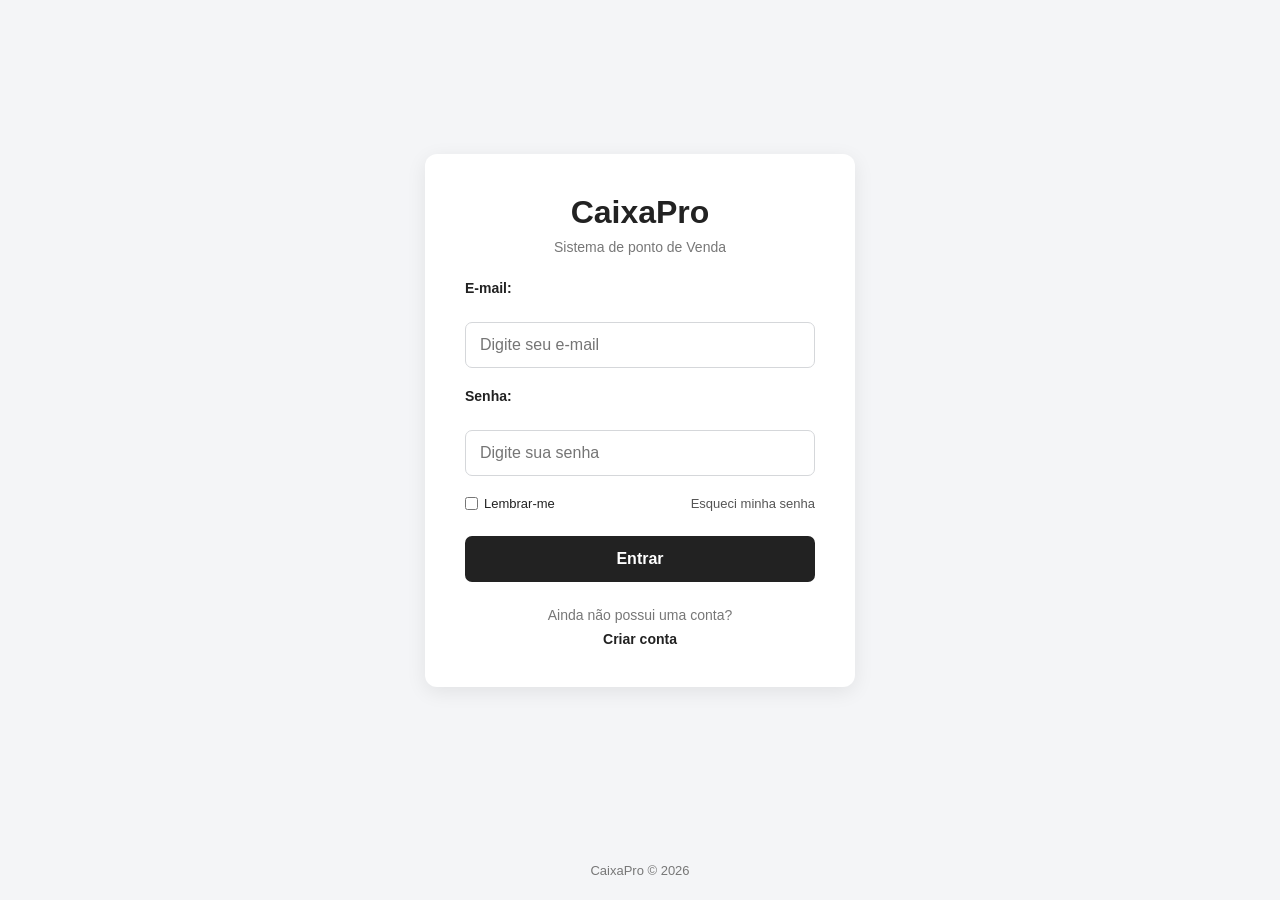
<file: index.html>
<!DOCTYPE html>
<html lang="pt">
<head>
    <meta charset="UTF-8">
    <meta name="viewport" content="width=device-width, initial-scale=1.0">
    
    <title>CaixaPro - Login</title>

    <link rel="stylesheet" href="css/style.css">
</head>
<body>

    <main class="login-container">

        <section class="login-box">

            <div class="logo">
                <h1>CaixaPro</h1>
                <p>Sistema de ponto de Venda</p>
            </div>

            <form id="login-form" action="php/login.php" method="POST">

                <div class="form-group">
                    <label for="email">E-mail:</label><br>

                    <input type="email" name="email" id="email" placeholder="Digite seu e-mail" required>

                </div>

                <div class="form-group">
                    <label for="senha">Senha:</label><br>

                    <input type="password" id="senha"name="senha" placeholder="Digite sua senha" required>

                </div>

                <div class="form-options">

                    <label>
                        
                        <input type="checkbox" name="lembrar"> Lembrar-me

                    </label>

                    <a href="#">Esqueci minha senha</a>
                </div>

                <button type="submit" class="btn-login">Entrar</button>
            </form>

            <div class="cadastro-link">
                
                <p>Ainda não possui uma conta?</p>

                <a href="cadastro.html">Criar conta</a>


            </div>
        </section>
    </main>

    <footer>

      <p> CaixaPro &copy; 2026</p>
    
    </footer>
     <script src="js/script.js"></script>
    
</body>
</html>
</file>
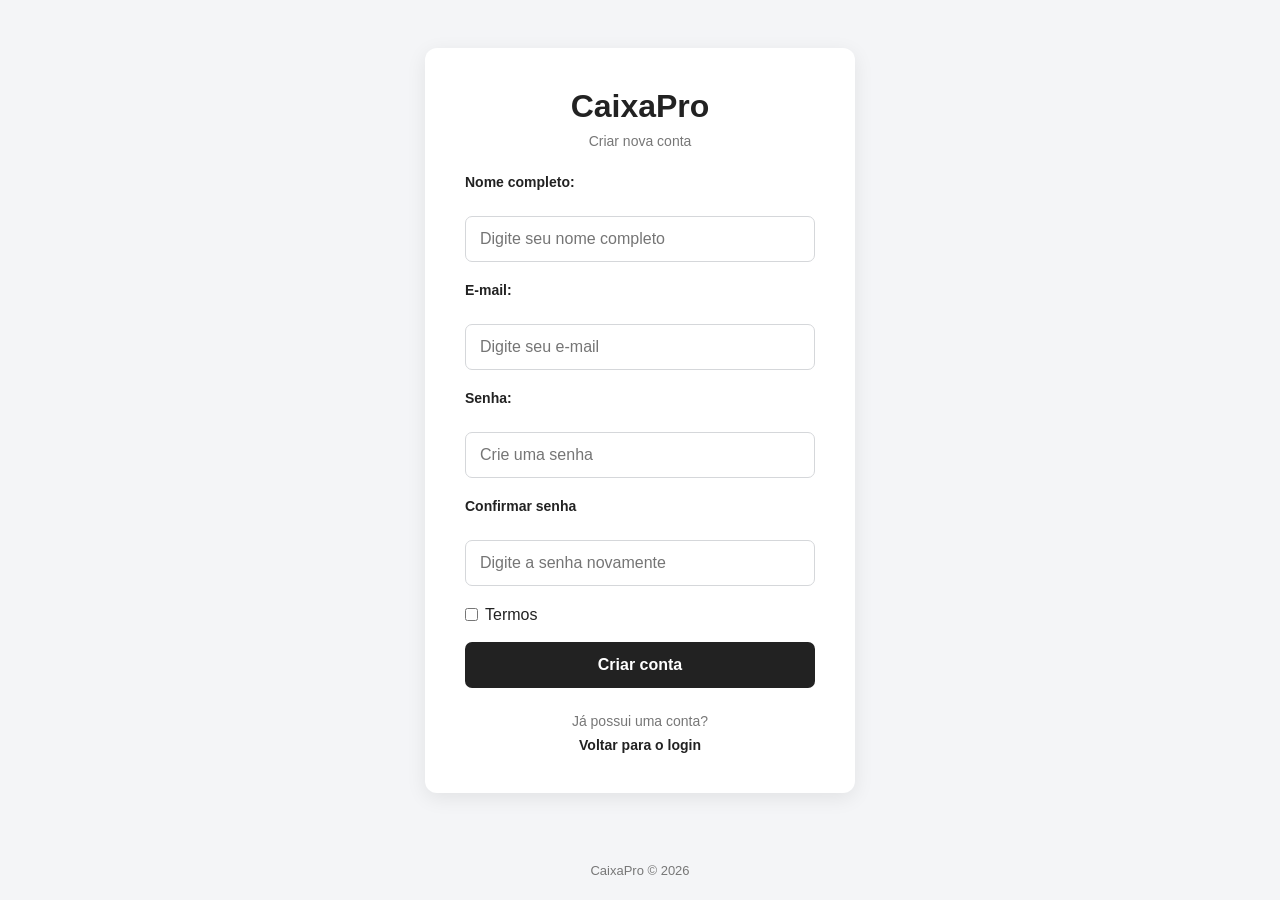
<file: cadastro.html>
<!DOCTYPE html>
<html lang="pt">
<head>
    <meta charset="UTF-8">
    <meta name="viewport" content="width=device-width, initial-scale=1.0">
    <title>CaixaPro - Criar Conta</title>

    <link rel="stylesheet" href="css/style.css">
</head>
<body>

    <main class="cadastro-container">

        <section class="cadastro-box">
        
            <div class="logo">
                <h1>CaixaPro</h1>
                <p>Criar nova conta</p>
            </div>

           <form id="cadastro-form" action="php/cadastro.php" method="POST">

                <div class="form-group">
                    <label for="nome">Nome completo:</label><br>
                    <input type="text" id="nome" name="nome" placeholder="Digite seu nome completo" required>

                </div>

                <div class="form-group">

                    <label for="email">E-mail:</label><br>
                    <input type="email" id="email" name="email" placeholder="Digite seu e-mail" required>

                </div>

                <div class="form-group">

                    <label for="senha">Senha:</label><br>
                    <input type="password" id="senha" name="senha" placeholder="Crie uma senha" required>

                </div>

                <div class="form-group">

                    <label for="confirmar-senha">Confirmar senha </label><br>

                    <input type="password" id="confirmar-senha" name="confirmar-senha" placeholder="Digite a senha novamente" required>

                </div>

                

                <div class="termos">

                    <label >

                        <input type="checkbox" id="termos" required>Termos<br>
                    </label>
                </div><br>

                <button type="submit" class="btn-cadastro">Criar conta</button>
            </form>

            <div class="login-link">

                <p>Já possui uma conta?</p>

                <a href="index.html">Voltar para o login</a>
            </div>
        </section>
    </main>

    <footer>
        <p>CaixaPro &copy; 2026</p>
    </footer>

    <script src="js/script.js"></script>
    
</body>
</html>
</file>
<file: css/style.css>
/* Configurações Gerais*/

* {
    margin: 0;
    padding: 0;
    box-sizing: border-box;
}

body {
    font-family: Arial, Helvetica, sans-serif;
    background-color: #f4f5f7;
    color: #222;
}

button,input,select{
    font: inherit;
}
button{
    cursor: pointer;
}

a {
    text-decoration: none;
}

/* Login*/

.login-container,.cadastro-container{
    min-height: calc(100vh - 60px);

    display: flex;
    justify-content: center;
    align-items: center;

    padding: 30px;
}

.login-box,.cadastro-box {
    width: 100%;
    max-width: 430px;

    background-color: white;

    padding: 40px;

    border-radius: 12px;

    box-shadow: 0 5px 20px rgba(0,0,0,0.08);
}

/*logo*/

.logo {
    text-align: center;
    margin-bottom: 25px;
}

.logo h1 {
    font-size: 32px;
    margin-bottom: 8px;
}

.logo p {
    color: #777;
    font-size:  14px;
}

/*formulários*/

.form-group {
    margin-bottom: 20px;
}

.form-group label {
     display: block;

     margin-bottom: 8px;

     font-size: 14px;
     font-weight: bold;
}

.form-group input,.form-group select {
    width: 100%;

    padding:  13px 14px ;

    border: 1px solid #d5d7da;

    border-radius:  7px;

    outline: none;

    background-color: white;
}

.form-group input:focus,.form-group select:focus {
    border-color: #333;
}

/*opções do login */

.form-options {
    display: flex;
    justify-content: space-between;
    align-items: center;

    margin-bottom: 25px;

    font-size: 13px;
}

.form-options label {
    display: flex;
    align-items: center;
    gap: 6px;
}
.form-options a {
    color:#555;
}

.form-options a:hover {
    text-decoration: underline;
}

/* botões*/

.btn-login, .btn-cadastro {
    width: 100%;

    padding: 14px;

    border: none;

    border-radius: 7px;

    background-color: #222;

    color:white;

    font-weight: bold;

    transition: 0.2s;
}

.btn-login:hover,.btn-cadastro:hover{
    background-color: #000;
}


/*links*/

.cadastro-link,.login-link {
    text-align: center;

    margin-top: 25px;

    font-size: 14px;
}

.cadastro-link p,.login-link p{
    color: #777;

    margin-bottom: 8px;
}

.cadastro-link a, .login-link a {
    color: #222;

    font-weight: bold;
}

/*termos*/

.termos label {
    display: flex;

    align-items: center;

    gap: 7px;
}

/*footer*/

footer {
    height: 60px;

    display: flex;

    justify-content: center;

    align-items: center;

    color: #777;

    font-size: 13px;
}

/*caixa*/

.caixa-container {
    min-height: calc( 100vh - 120px);

    display: grid;

    grid-template-columns: minmax(0, 1fr) 390px;

    gap: 20px;

    padding: 20px;
}

/*cabeçalho do caixa*/

.cabecalho {
    height: 70px;

    background-color: #222;

    color: white;

    display: flex;

    align-items: center;

    justify-content: space-between;

    padding: 0 25px;
}

.cabecalho .logo{
    margin: 0;

    display: flex;

    align-items: center;

    gap: 12px;
}

.cabecalho .loho h1 {
    font-size: 24px;

    margin-top: 0;
}

.cabecalho .logo span {
    color: #aaa;

    font-size: 13px;
}

informacoes-caixa {
    display: flex;

    align-items: center;

    gap: 25px;

    font-size: 14px;
}

/*area de venda*/

.area-venda {
    background-color: white;

    border-radius: 10px;

    padding: 20px;

    min-width: 0;
}

/*busca de produto*/

.busca-produto{
    display: flex;

    gap: 10px;

    margin-bottom: 20px;
}

.busca-produto input {
    flex: 1;

    padding: 14px;

    border: 1px solid #d5d7da;

    border-radius: 7px;

    outline: none;

    font-size: 15px;
}

.busca-produto input:focus {
    border-color: #333;
}

.busca-produto button {
    padding: 0 25px;

    border: none;

    border-radius: 7px;

    background-color: #222;

    color: white;

    font-weight:  bold;
}

.busca-produto button:hover {
    background-color: #000;
}

/*carrinho*/

.carrinho {
    width: 100%;

    overflow-x: auto;
}

.carrinho-header {
    display: flex;

    justify-content: space-between;

    align-items: center;

    margin-bottom: 15px;
}

.carrinho-header h2{
    font-size: 20px;
}

#quantidade-itens {
    color:#777;

    font-size: 13px;
}

.carrinho table {
    width: 100%;

    border-collapse: collapse;
}

.carrinho th {
    text-align: left;

    padding: 12px;

    background-color: #f4f5f7;

    font-size: 13px;

    color: #555;
}

.carrinho td {
    padding:  14px 12px;

    border-bottom: 1px solid #eee;

    font-size: 14px;
}

.carrinho tbody tr:hover {
    background-color: #fafafa;
}

/*carrinho vazio*/

.carrinho-vazio {
    display: flex;

    justify-content: center;

    align-items: center;

    min-height: 250px;

    color: #999;

    text-align: center;
}

/*painel do caixa*/

.painel-caixa{
    display: flex;

    flex-direction: column;

    gap: 15px;
}

/*resumo*/

.resumo{
    background-color: white;

    padding: 20px;

    border-radius: 10px;
}

.resumo h2 {
    font-size: 18px;

    margin-bottom: 18px;
}

.linha-resumo {
    display: flex;

    justify-content: space-between;

    margin-bottom:  10px;

    color: #666;

    font-size: 14px;
}

.linha-total {
    display: flex;

    justify-content: space-between;

    align-items: center;

    margin-top: 15px;

    padding-top: 15px;

    border-top: 1px solid #eee;

    font-size: 17px;
}

.linha-total strong:last-child{
    font-size: 28px;
}

/*calculadora*/

.calculadora {
    background-color: #222;

    padding: 15px;

    border-radius: 10px;
}

/*display*/

.display-calculadora {
    background-color: #111;

    color: white;

    min-height: 65px;

    display: flex;

    align-items: center;

    justify-content: flex-end;

    padding: 10px 15px;

    margin-bottom: 12px;

    border-radius: 6px;

    overflow: hidden;
}

#operacao {
    font-size:  28px;

    font-weight: bold;

    white-space: nowrap;
}

/*teclado*/

.teclado {
    display: grid;

    grid-template-columns: repeat(4, 1fr);

    gap: 8px;
}

.teclado button {
    min-height: 55px;

    border:none;

    border-radius: 6px;

    background-color: #f4f5f7;

    color: #222;

    font-size: 20px;

    font-weight: bold;

    box-shadow: 0 3px 0 #c9cbd0;

    transition: 0.08s;

}

.teclado button:hover {
    background-color: #e5e7eb;

}

.teclado button:active {
    transform: translateY(3px);

    box-shadow: none;
}

/*operadores*/

.teclado .tecla-operacao {
    background-color: #dfe1e5;
}
/*zero*/

.teclado .tecla-zero {
    grid-column: span 2;
}

/*limpar*/

.teclado .tecla-limpar {
    background-color: #ddd;

    font-size: 16px;
}

/*apagar*/

.teclado .tecla-apagar {
    background-color: #ddd;

    font-size: 18px;
}

/*igual*/

.teclado .tecla-igual {
    background-color: #555;

    color: white;
}

/*pagamento*/

.pagamento { 
    background-color: white; 
    
    padding: 20px; 
    
    border-radius: 10px;
 } 
 
 .pagamento h2 { 
    font-size: 18px; 
    
    margin-bottom: 15px;
 } 
 
 .valor-recebido label {
     display: block; 
     
     margin-bottom: 7px; 
     
     font-size: 13px; 
     
     font-weight: bold;
    
    } 
     
     .valor-recebido input {
         width: 100%; 
         
         padding: 13px;
         
         border: 1px solid #d5d7da; 
         
         border-radius: 7px; 
         
         outline: none; 
         
         font-size: 18px; 
       
        } 
        
        .valor-recebido input:focus {
             border-color: #333;
            
            }

/*troco*/

.troco {
    display: flex; 
    
    justify-content: space-between; 
    
    align-items: center; 
    
    margin-top: 15px; 
    
    padding: 14px; 
    
    background-color: #f4f5f7; 
    
    border-radius: 7px; 

}

.troco span { 
    color: #666;
    
    font-size: 14px; 

} 

.troco strong {
     font-size: 22px;
     }

/*finalizar venda*/

.btn-finalizar { 
    width: 100%; 
    
    margin-top: 15px;
    
    padding: 16px ; 
    
    border: none; 
    
    border-radius: 7px;
    
    background-color: #222;
    
    color: white;
    
    font-weight: bold; 
    
    font-size: 15px; 
    
    transition: 0.2s; 
} 

.btn-finalizar:hover { 
    
    background-color: #000; 
}

/*respondividade*/

@media (max-width: 1000px) { 
    
    .caixa-container { 
        grid-template-columns: 1fr; 
    
    } 
    
    .painel-caixa { 
        display: grid; 
        
        grid-template-columns: 1fr 1fr;
     } 
     
     .resumo { 
        grid-column: span 2;
     } 
    
    } @media (max-width: 650px) { 
        
        .cabecalho { 
            height: auto; 
            
            padding: 15px; 
            
            flex-direction: column; 
            
            gap: 10px;
         } 
         
         .informacoes-caixa { 
            gap: 15px; 
            
            font-size: 12px;
         } 
         
         .caixa-container {
             padding: 10px; 
            } 
            
            .area-venda { 
                padding: 12px; 
            } 
            
            .painel-caixa {
                 display: flex;
                 }
                 
                 .resumo {
                     grid-column: auto; 
                    } 
                    
                    .busca-produto { 
                        flex-direction: column; 
                    }
                    
                    .busca-produto button { 
                        padding: 13px; 
                    } 
                    
                    .carrinho th, .carrinho td { 
                        white-space: nowrap;
                     } 
                    }
</file>
